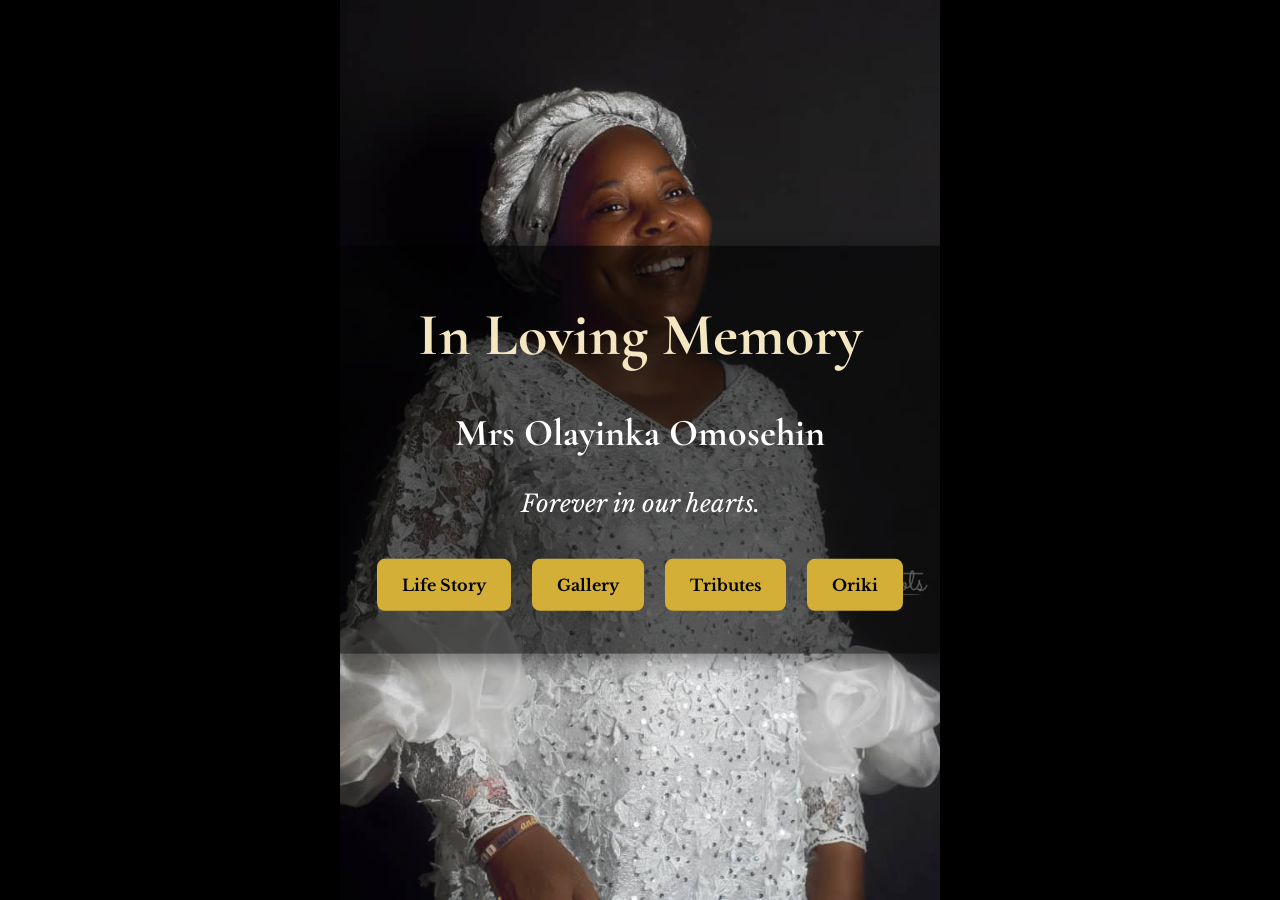
<file: MUMMY TRIBUTE/index.html>
<!DOCTYPE html>
<html>
<head>
  <title>In Loving Memory</title>

  <link rel="stylesheet" href="css/style.css">
</head>
<body>

<div class="hero">

  <img id="heroImage" src="images/photo1.jpg">

  <div class="overlay">

    <h1>In Loving Memory</h1>

    <h2>Mrs Olayinka Omosehin
    </h2>

    <p id="tributeText">
      Forever in our hearts.
    </p>

    <div class="buttons">
      <a href="life-story.html">Life Story</a>
      <a href="gallery.html">Gallery</a>
      <a href="tribute.html">Tributes</a>
      <a href="oriki.html">Oriki</a>
    </div>

  </div>

</div>

<script src="js/app.js"></script>

</body>
</html>
</file>
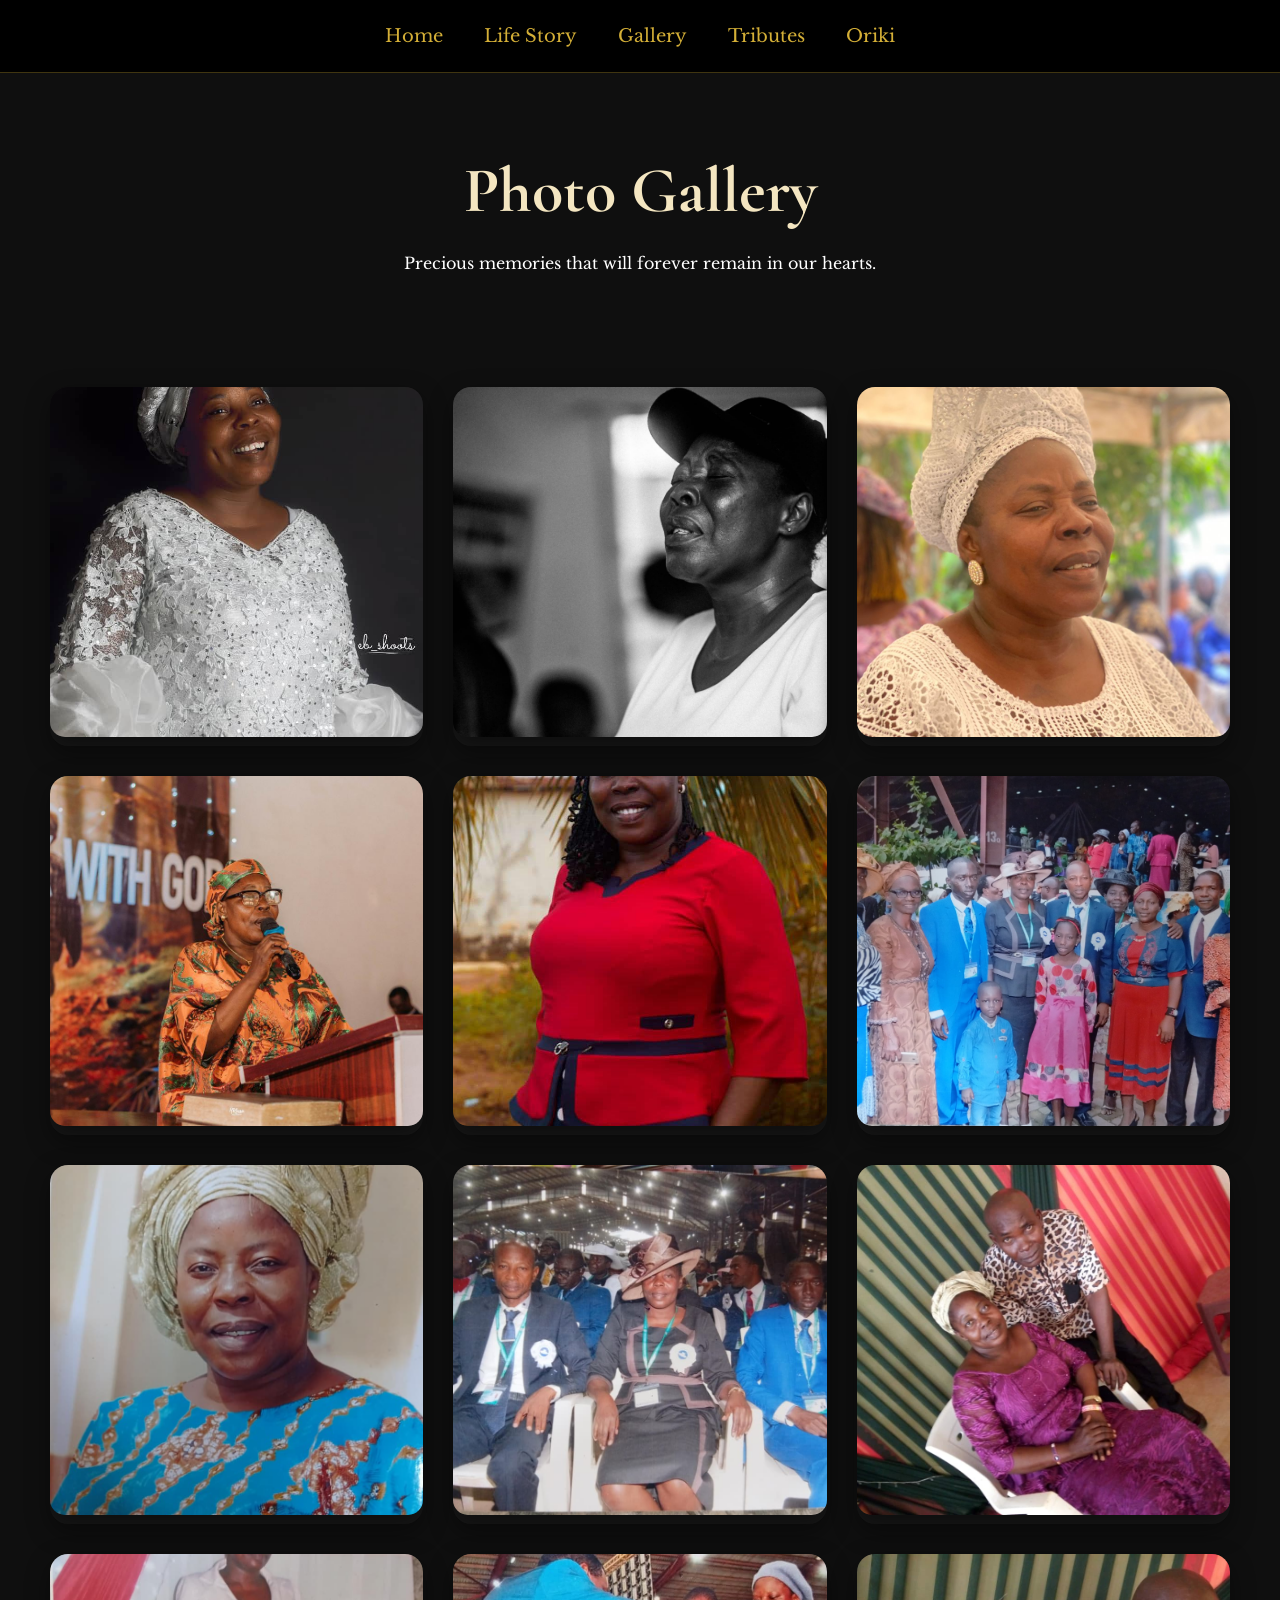
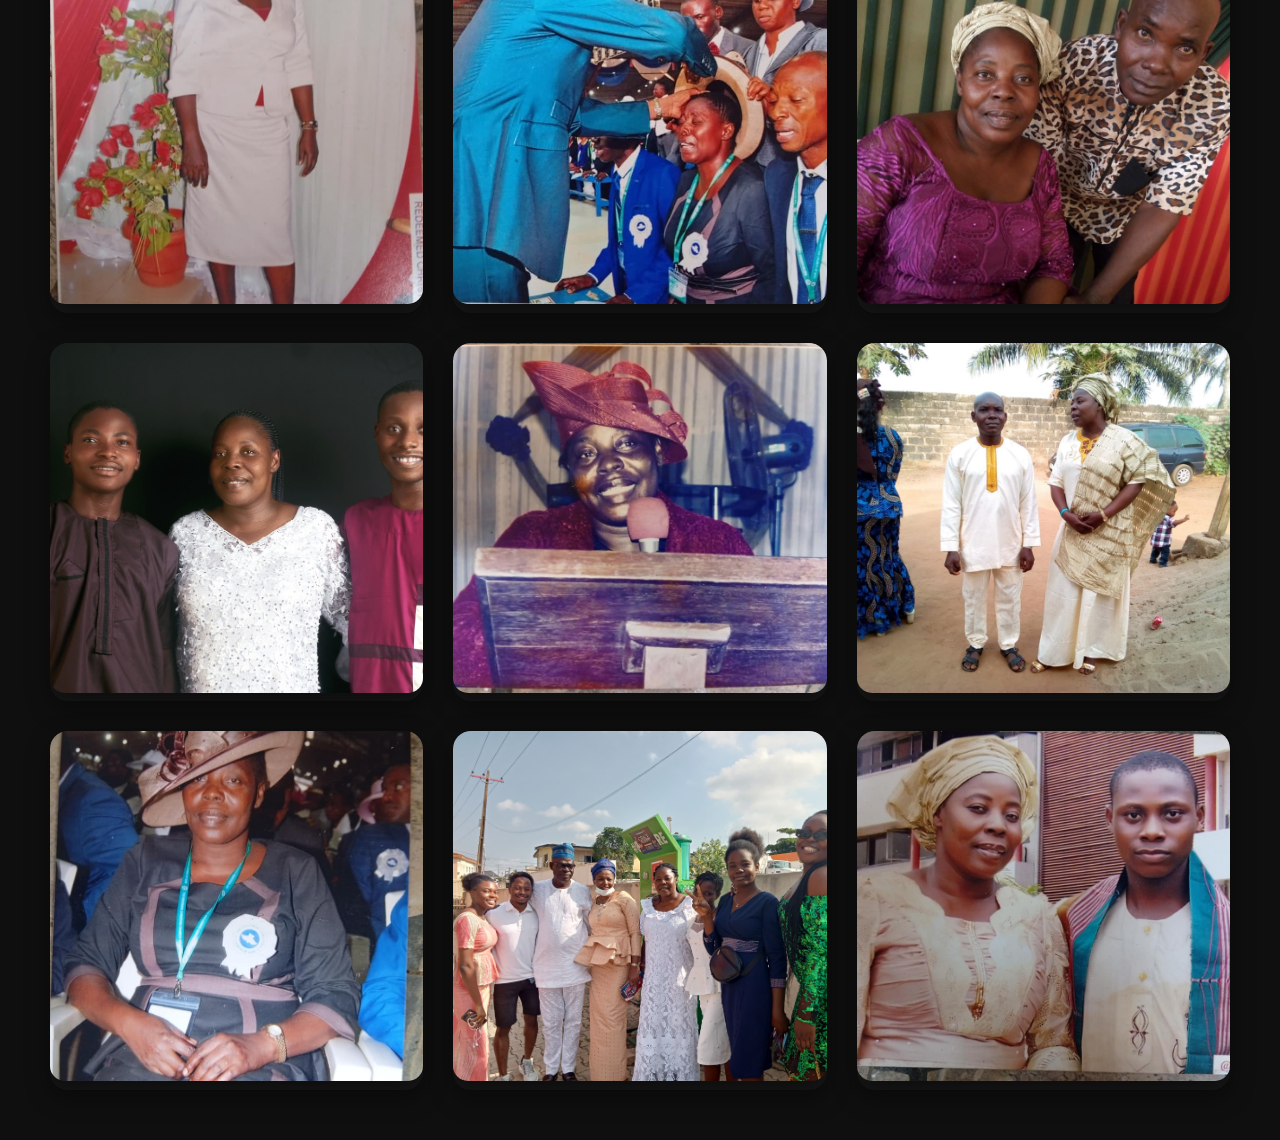
<file: MUMMY TRIBUTE/gallery.html>
<!DOCTYPE html><html lang="en"><head>
    <meta charset="UTF-8">
    <meta name="viewport" content="width=device-width, initial-scale=1.0">
    <title>Gallery | In Loving Memory</title>
    <link rel="stylesheet" href="css/style.css">
</head><body><nav>
    <a href="index.html">Home</a>
    <a href="life-story.html">Life Story</a>
    <a href="gallery.html">Gallery</a>
    <a href="tribute.html">Tributes</a>
    <a href="tribute.html">Oriki</a>
    
</nav><div class="title">
    <h1>Photo Gallery</h1>
    <p>Precious memories that will forever remain in our hearts.</p>
</div><section class="gallery"><div class="photo-card">
    <img src="images/photo1.jpg" alt="Memory 1" onclick="openLightbox(this)">
</div>

<div class="photo-card">
    <img src="images/photo2.jpg" alt="Memory 2" onclick="openLightbox(this)">
</div>

<div class="photo-card">
    <img src="images/photo3.jpg" alt="Memory 3" onclick="openLightbox(this)">
</div>

<div class="photo-card">
    <img src="images/photo4.jpg" alt="Memory 4" onclick="openLightbox(this)">
</div>

<div class="photo-card">
    <img src="images/photo5.jpg" alt="Memory 5" onclick="openLightbox(this)">
</div>

<div class="photo-card">
    <img src="images/photo6.jpg" alt="Memory 6" onclick="openLightbox(this)">

</div>


<div class="photo-card">
    <img src="images/photo7.jpg" alt="Memory 6" onclick="openLightbox(this)">
</div>


<div class="photo-card">
    <img src="images/photo8.jpg" alt="Memory 6" onclick="openLightbox(this)">
</div>

<div class="photo-card">
    <img src="images/photo9.jpg" alt="Memory 6" onclick="openLightbox(this)">

</div>


<div class="photo-card">
    <img src="images/photo10.jpg" alt="Memory 6" onclick="openLightbox(this)">
</div>


<div class="photo-card">
    <img src="images/photo11.jpg" alt="Memory 6" onclick="openLightbox(this)">
</div>

<div class="photo-card">
    <img src="images/photo12.jpg" alt="Memory 6" onclick="openLightbox(this)">

</div>

<div class="photo-card">
    <img src="images/photo13.jpg" alt="Memory 6" onclick="openLightbox(this)">

</div>


<div class="photo-card">
    <img src="images/photo14.jpg" alt="Memory 6" onclick="openLightbox(this)">
</div>


<div class="photo-card">
    <img src="images/photo15.jpg" alt="Memory 6" onclick="openLightbox(this)">
</div>


<div class="photo-card">
    <img src="images/photo16.jpg" alt="Memory 6" onclick="openLightbox(this)">
</div>


<div class="photo-card">
    <img src="images/photo17.jpg" alt="Memory 6" onclick="openLightbox(this)">

</div>


<div class="photo-card">
    <img src="images/photo18.jpg" alt="Memory 6" onclick="openLightbox(this)">
</div>
</section><div id="lightbox" class="lightbox" onclick="closeLightbox()">
    <span class="close-btn">&times;</span>
    <img id="lightbox-img">
</div><script src="js/gallery.js"></script></body>
</html>
</file>
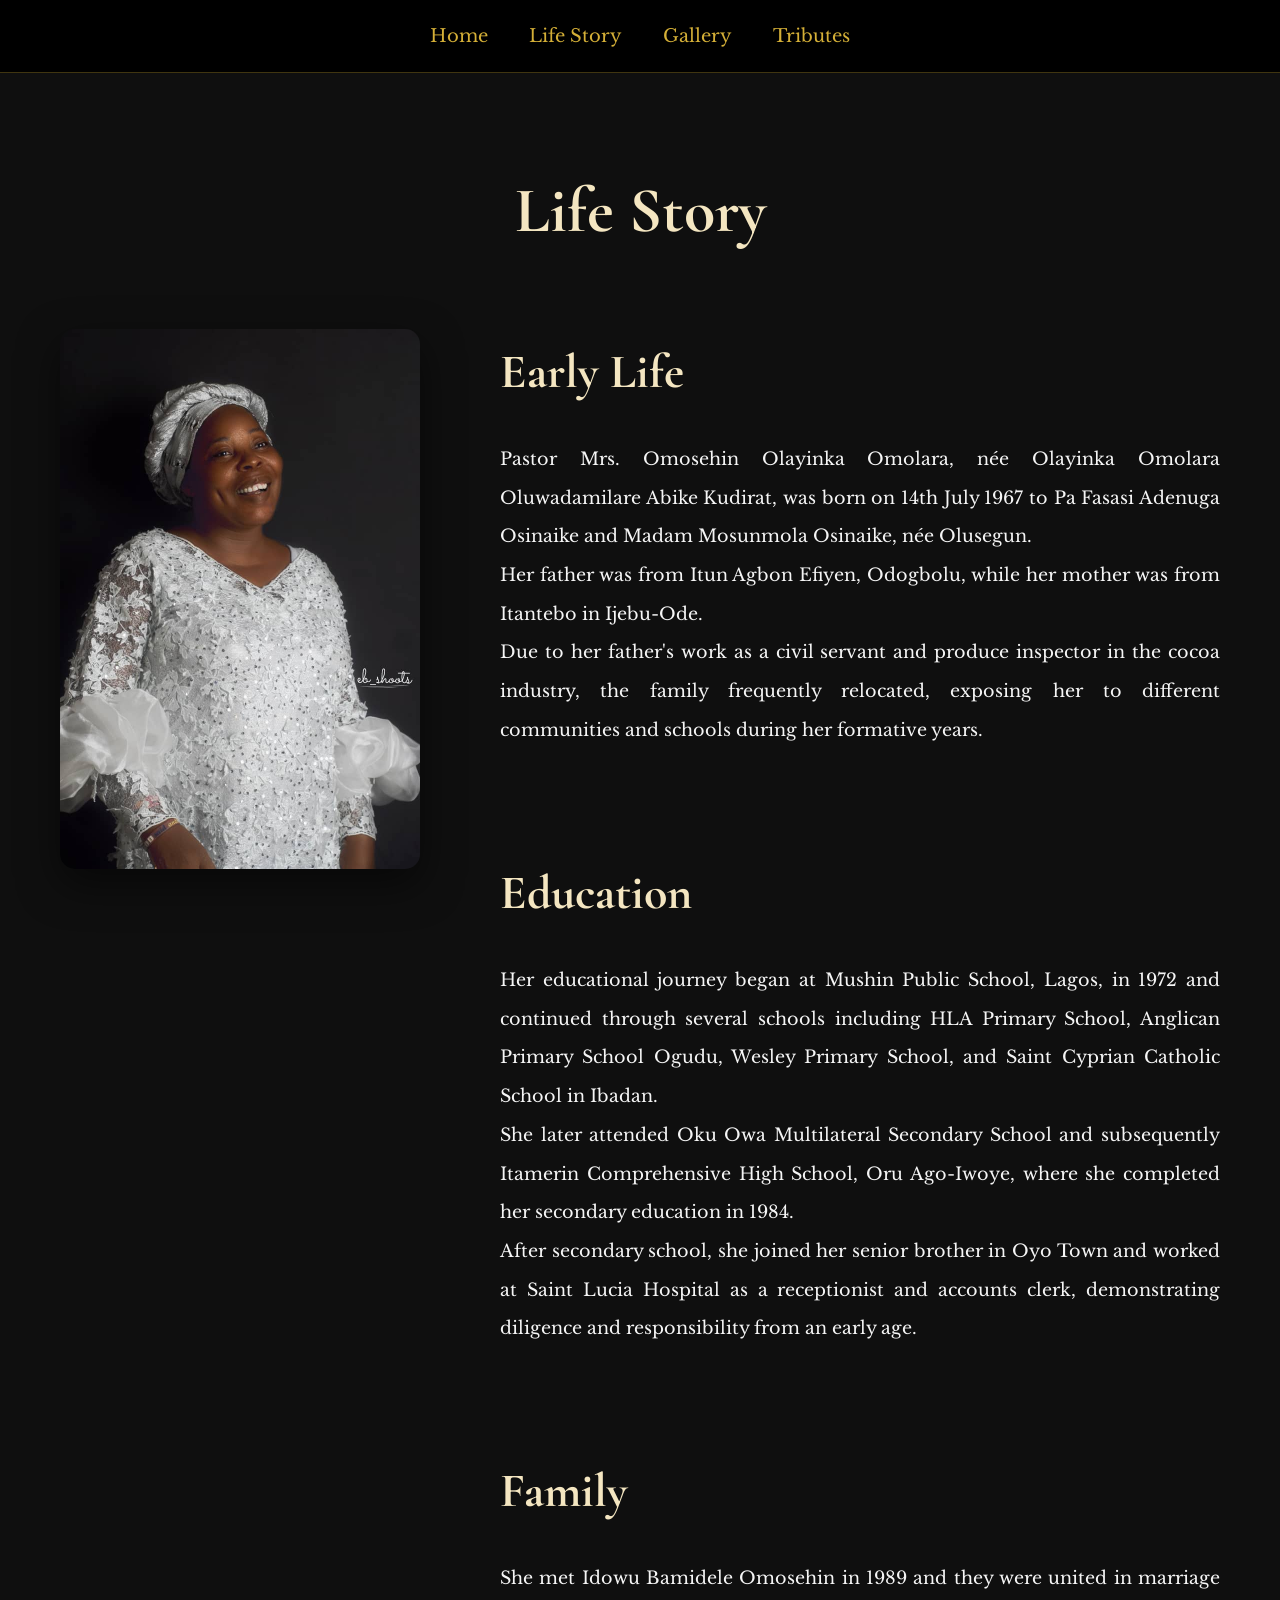
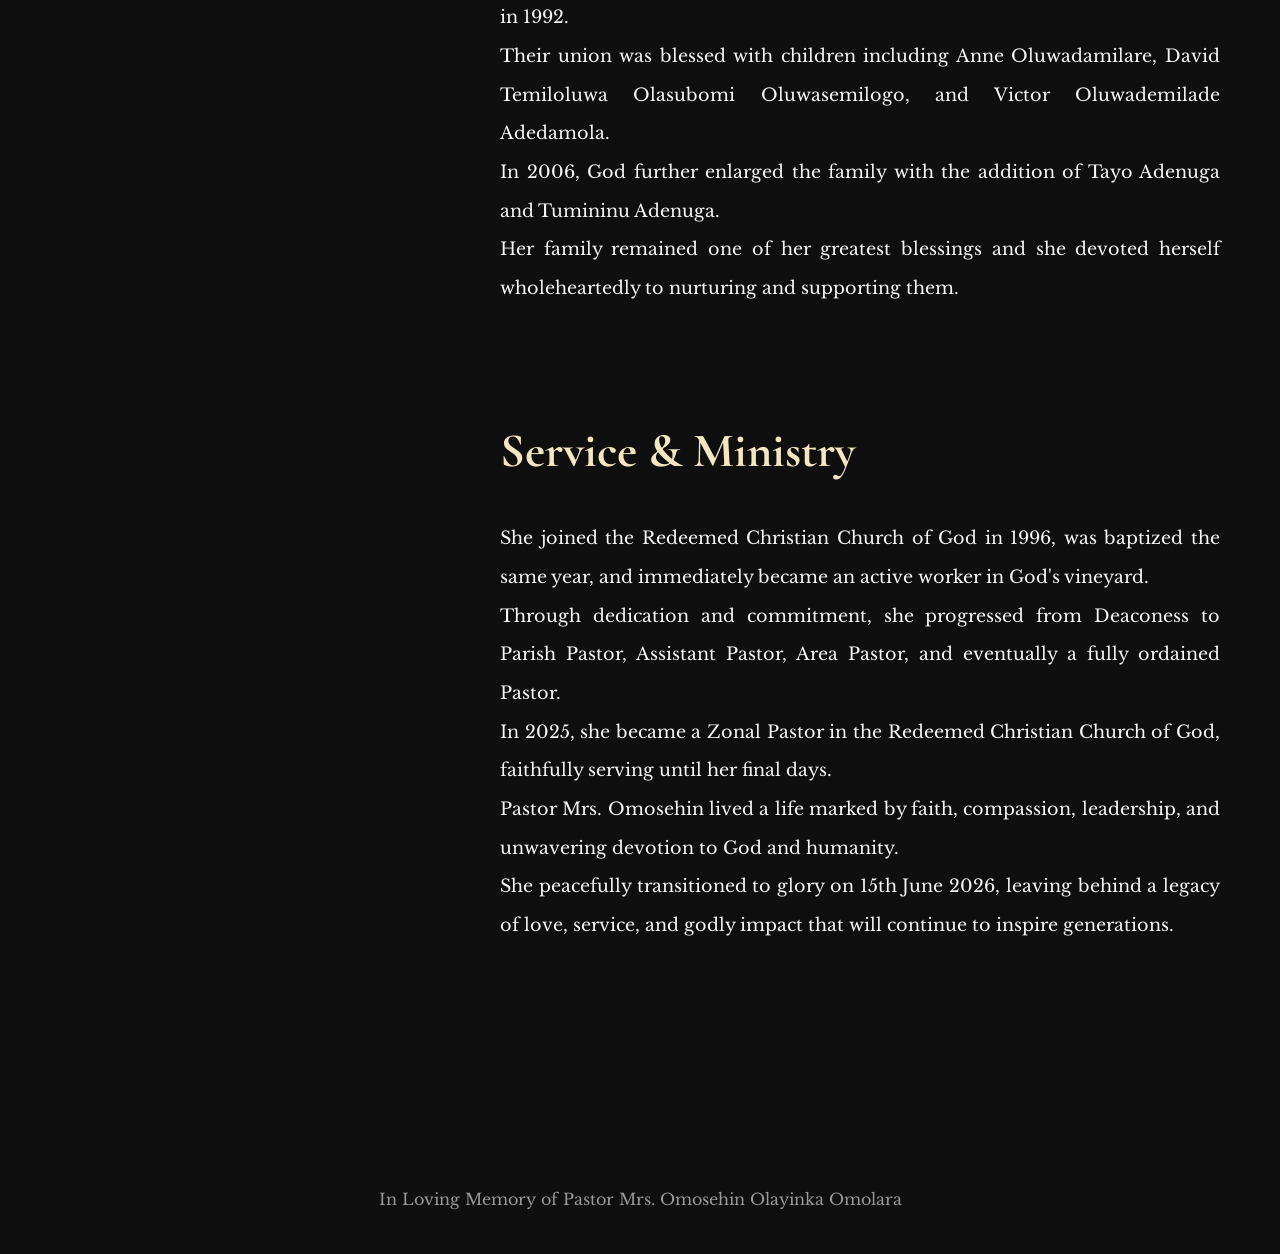
<file: MUMMY TRIBUTE/life-story.html>
<!DOCTYPE html><html lang="en"><head>
    <meta charset="UTF-8">
    <meta name="viewport" content="width=device-width, initial-scale=1.0">
    <title>Life Story | Pastor Mrs. Omosehin</title>
    <link rel="stylesheet" href="css/style.css">
</head><body><nav>
    <a href="index.html">Home</a>
    <a href="life-story.html">Life Story</a>
    <a href="gallery.html">Gallery</a>
    <a href="tribute.html">Tributes</a>
</nav><section class="life-story"><div class="title">
    <h1>Life Story</h1>
</div>

<div class="story-layout">

    <div class="story-image">
        <img src="images/photo1.jpg" alt="Pastor Mrs Omosehin">
    </div>

    <div class="story-content">

        <div class="life-story-section">
            <h2>Early Life</h2>

            <p>
                Pastor Mrs. Omosehin Olayinka Omolara, née Olayinka Omolara Oluwadamilare Abike Kudirat,
                was born on 14th July 1967 to Pa Fasasi Adenuga Osinaike and Madam Mosunmola Osinaike,
                née Olusegun.
            </p>

            <p>
                Her father was from Itun Agbon Efiyen, Odogbolu, while her mother was from Itantebo
                in Ijebu-Ode.
            </p>

            <p>
                Due to her father's work as a civil servant and produce inspector in the cocoa industry,
                the family frequently relocated, exposing her to different communities and schools
                during her formative years.
            </p>
        </div>

        <div class="life-story-section">
            <h2>Education</h2>

            <p>
                Her educational journey began at Mushin Public School, Lagos, in 1972 and continued
                through several schools including HLA Primary School, Anglican Primary School Ogudu,
                Wesley Primary School, and Saint Cyprian Catholic School in Ibadan.
            </p>

            <p>
                She later attended Oku Owa Multilateral Secondary School and subsequently
                Itamerin Comprehensive High School, Oru Ago-Iwoye, where she completed her
                secondary education in 1984.
            </p>

            <p>
                After secondary school, she joined her senior brother in Oyo Town and worked at
                Saint Lucia Hospital as a receptionist and accounts clerk, demonstrating diligence
                and responsibility from an early age.
            </p>
        </div>

        <div class="life-story-section">
            <h2>Family</h2>

            <p>
                She met Idowu Bamidele Omosehin in 1989 and they were united in marriage in 1992.
            </p>

            <p>
                Their union was blessed with children including Anne Oluwadamilare,
                David Temiloluwa Olasubomi Oluwasemilogo, and Victor Oluwademilade Adedamola.
            </p>

            <p>
                In 2006, God further enlarged the family with the addition of Tayo Adenuga
                and Tumininu Adenuga.
            </p>

            <p>
                Her family remained one of her greatest blessings and she devoted herself
                wholeheartedly to nurturing and supporting them.
            </p>
        </div>

        <div class="life-story-section">
            <h2>Service & Ministry</h2>

            <p>
                She joined the Redeemed Christian Church of God in 1996, was baptized the same year,
                and immediately became an active worker in God's vineyard.
            </p>

            <p>
                Through dedication and commitment, she progressed from Deaconess to Parish Pastor,
                Assistant Pastor, Area Pastor, and eventually a fully ordained Pastor.
            </p>

            <p>
                In 2025, she became a Zonal Pastor in the Redeemed Christian Church of God,
                faithfully serving until her final days.
            </p>

            <p>
                Pastor Mrs. Omosehin lived a life marked by faith, compassion, leadership,
                and unwavering devotion to God and humanity.
            </p>

            <p>
                She peacefully transitioned to glory on 15th June 2026, leaving behind a legacy
                of love, service, and godly impact that will continue to inspire generations.
            </p>
        </div>

    </div>

</div>

</section><footer>
    <p>In Loving Memory of Pastor Mrs. Omosehin Olayinka Omolara</p>
</footer></body>
</html>
</file>
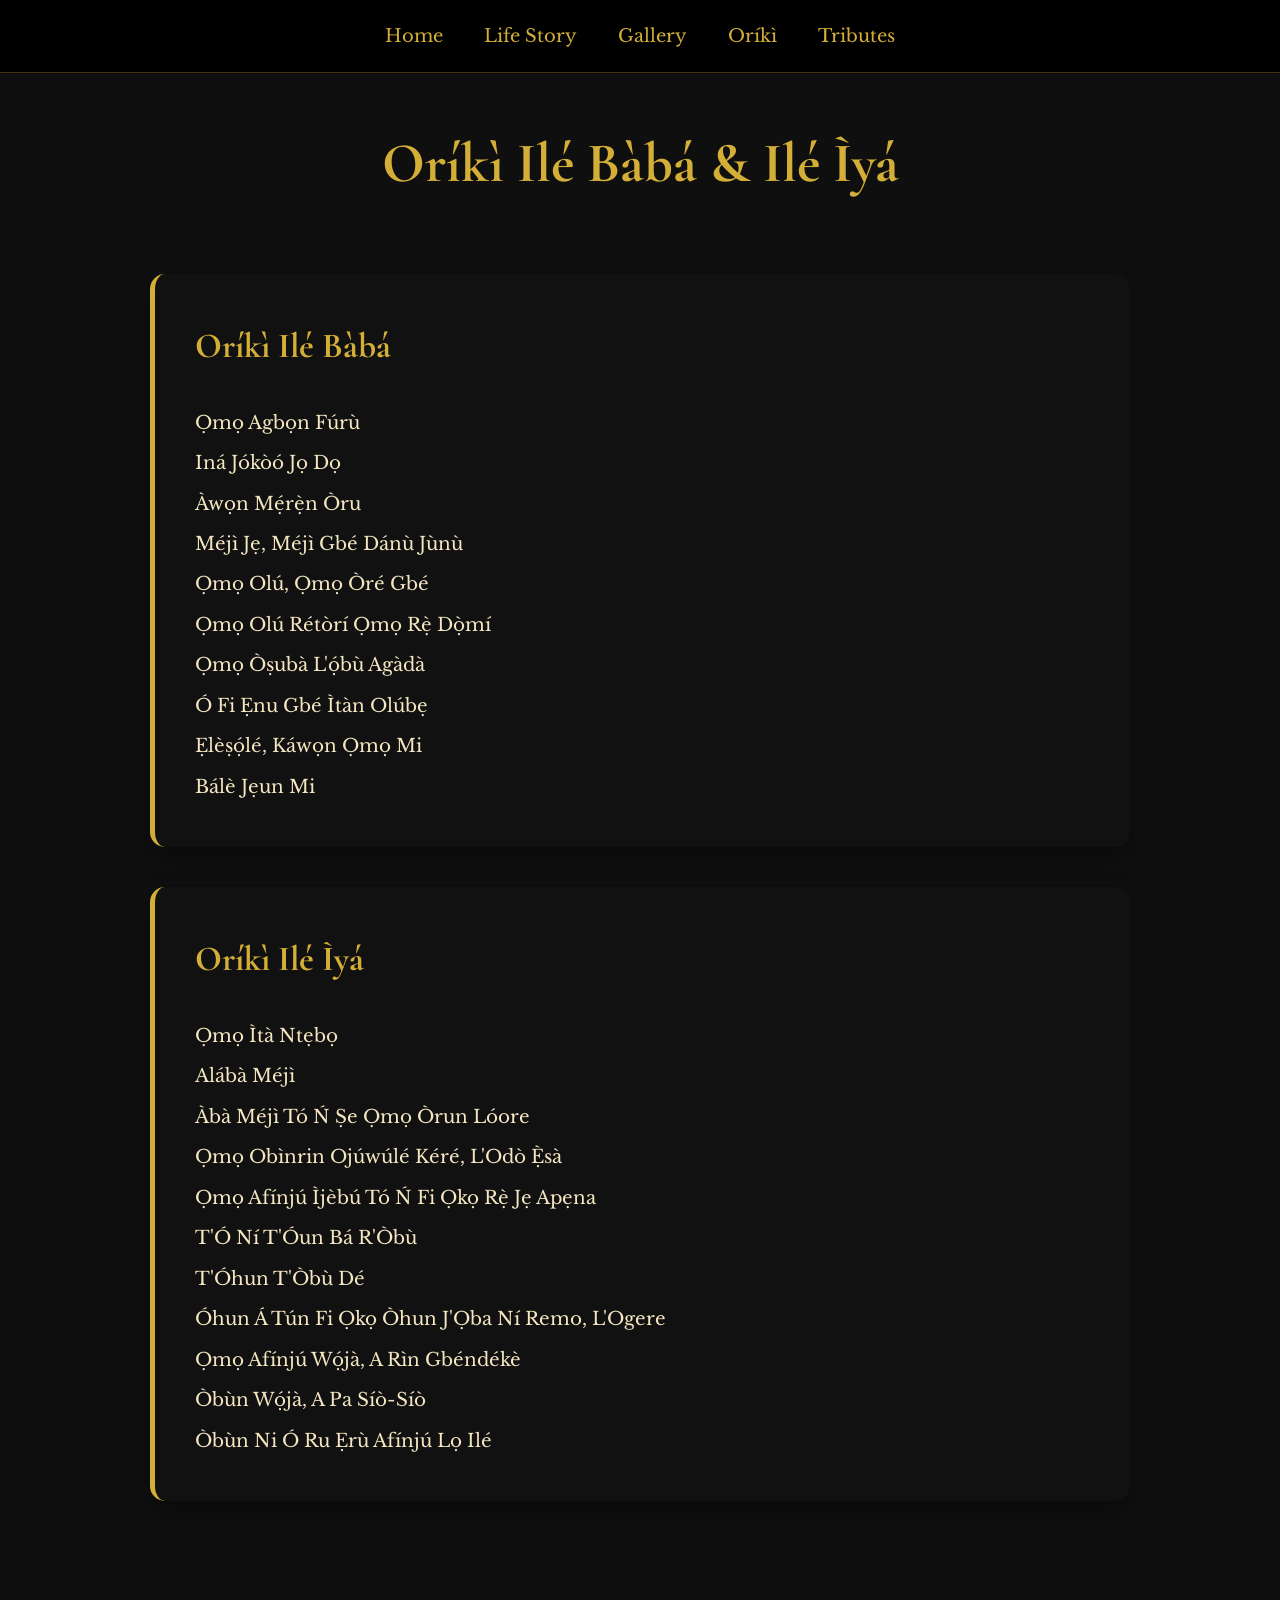
<file: MUMMY TRIBUTE/oriki.html>
<!DOCTYPE html><html lang="en">
<head>
    <meta charset="UTF-8">
    <meta name="viewport" content="width=device-width, initial-scale=1.0">
    <title>Oríkì | Pastor Mrs. Omosehin Olayinka Omolara</title><link rel="stylesheet" href="css/style.css">

<link href="https://fonts.googleapis.com/css2?family=Cormorant+Garamond:wght@400;600;700&family=Libre+Baskerville:wght@400;700&display=swap" rel="stylesheet">

</head><body><header>
    <nav>
     <a href="index.html">Home</a>
    <a href="life-story.html">Life Story</a>
     <a href="gallery.html">Gallery</a>
     <a href="oriki.html" class="active">Oríkì</a>
     <a href="tribute.html">Tributes</a>

</nav>

</header><section class="oriki-page"><h1>Oríkì Ilé Bàbá & Ilé Ìyá</h1>

<div class="oriki-container">

    <div class="oriki-card">

        <h2>Oríkì Ilé Bàbá</h2>

        <p>
            Ọmọ Agbọn Fúrù<br>
            Iná Jókòó Jọ Dọ<br>
            Àwọn Mẹ́rẹ̀n Òru<br>
            Méjì Jẹ, Méjì Gbé Dánù Jùnù<br>
            Ọmọ Olú, Ọmọ Òré Gbé<br>
            Ọmọ Olú Rétòrí Ọmọ Rẹ̀ Dọ̀mí<br>
            Ọmọ Òṣubà L'ọ́bù Agàdà<br>
            Ó Fi Ẹnu Gbé Ìtàn Olúbẹ<br>
            Ẹlèṣọ́lé, Káwọn Ọmọ Mi<br>
            Bálè Jẹun Mi
        </p>

    </div>

    <div class="oriki-card">

        <h2>Oríkì Ilé Ìyá</h2>

        <p>
            Ọmọ Ìtà Ntẹbọ<br>
            Alábà Méjì<br>
            Àbà Méjì Tó Ń Ṣe Ọmọ Òrun Lóore<br>
            Ọmọ Obìnrin Ojúwúlé Kéré, L'Odò Ẹ̀sà<br>
            Ọmọ Afínjú Ìjèbú Tó Ń Fi Ọkọ Rẹ̀ Jẹ Apẹna<br>
            T'Ó Ní T'Óun Bá R'Òbù<br>
            T'Óhun T'Òbù Dé<br>
            Óhun Á Tún Fi Ọkọ Òhun J'Ọba Ní Remo, L'Ogere<br>
            Ọmọ Afínjú Wọ́jà, A Rìn Gbéndékè<br>
            Òbùn Wọ́jà, A Pa Síò-Síò<br>
            Òbùn Ni Ó Ru Ẹrù Afínjú Lọ Ilé
        </p>

    </div>

</div>

</section></body>
</html>
</file>
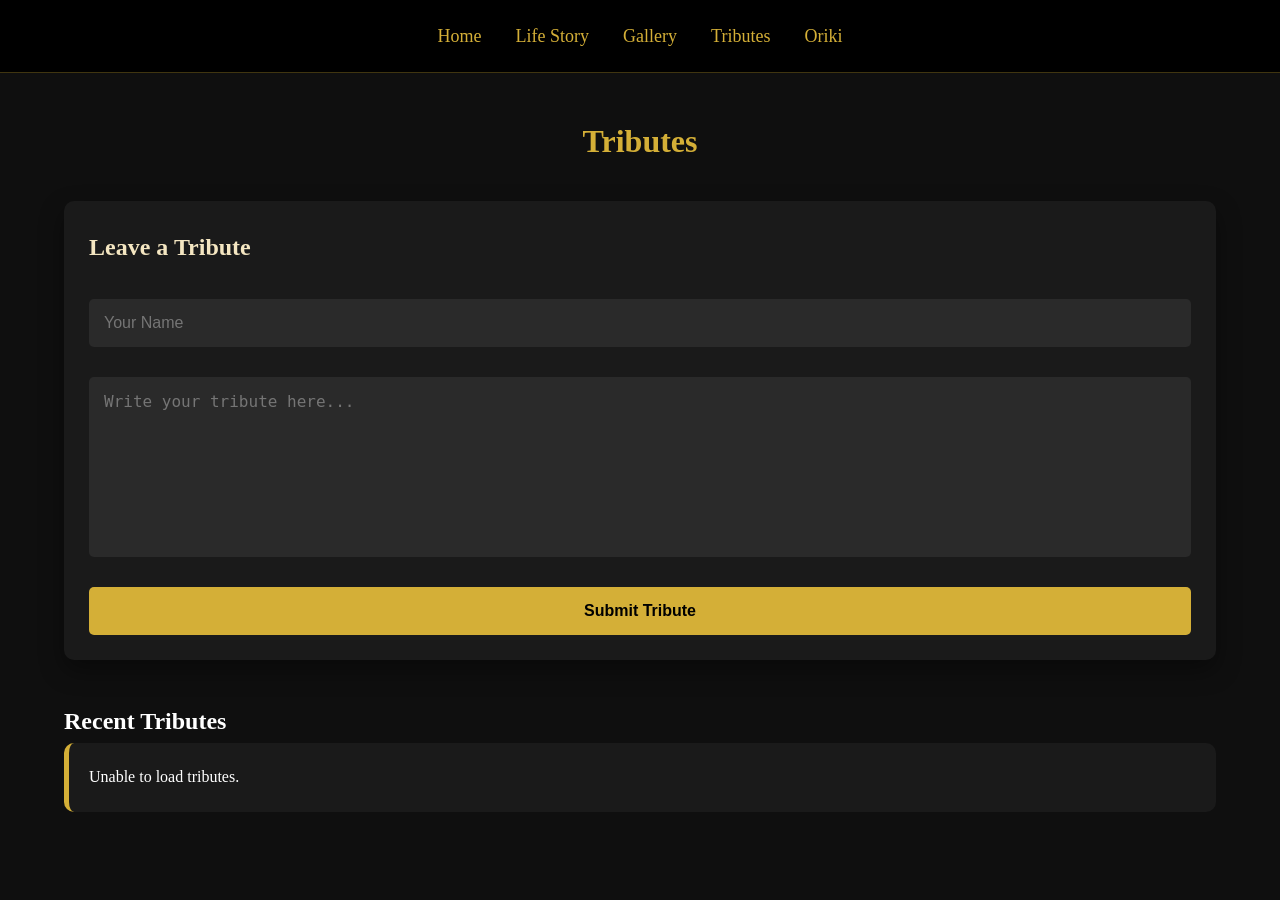
<file: MUMMY TRIBUTE/tribute.html>
<!DOCTYPE html>
<html lang="en">
<head>
<meta charset="UTF-8">
<meta name="viewport" content="width=device-width, initial-scale=1.0">

<title>Tributes</title>

<link rel="stylesheet" href="css/style.css">

<style>

body{
    background:#0f0f0f;
    color:white;
    font-family:Georgia, serif;
    margin:0;
}

nav{
    background:#000;
    padding:20px;
    text-align:center;
}

nav a{
    color:#d4af37;
    text-decoration:none;
    margin:0 15px;
    font-size:18px;
}

.container{
    width:90%;
    max-width:1200px;
    margin:auto;
    padding:40px 0;
}

.page-title{
    text-align:center;
    color:#d4af37;
    margin-bottom:30px;
}

.form-box{
    background:#1a1a1a;
    padding:25px;
    border-radius:10px;
    margin-bottom:40px;
}

.form-box input,
.form-box textarea{
    width:100%;
    padding:15px;
    margin-top:10px;
    margin-bottom:20px;
    border:none;
    border-radius:5px;
    background:#2a2a2a;
    color:white;
    font-size:16px;
}

.form-box textarea{
    height:150px;
    resize:none;
}

.form-box button{
    background:#d4af37;
    color:black;
    border:none;
    padding:15px 25px;
    font-size:16px;
    cursor:pointer;
    border-radius:5px;
}

.form-box button:hover{
    opacity:.9;
}

.tribute-list{
    display:grid;
    grid-template-columns:repeat(auto-fit,minmax(300px,1fr));
    gap:20px;
}

.tribute-card{
    background:#1a1a1a;
    padding:20px;
    border-radius:10px;
    border-left:5px solid #d4af37;
}

.tribute-card h3{
    color:#d4af37;
    margin-bottom:10px;
}

.loading{
    text-align:center;
    color:#ccc;
}

</style>
</head>

<body>

<nav>
    <a href="index.html">Home</a>
    <a href="life-story.html">Life Story</a>
    <a href="gallery.html">Gallery</a>
    <a href="tribute.html">Tributes</a>
    <a href="oriki.html">Oriki</a>
</nav>

<div class="container">

<h1 class="page-title">Tributes</h1>

<div class="form-box">

<h2>Leave a Tribute</h2>

<input
type="text"
id="name"
placeholder="Your Name">

<textarea
id="message"
placeholder="Write your tribute here..."></textarea>

<button onclick="submitTribute()">
Submit Tribute
</button>

</div>

<h2>Recent Tributes</h2>

<div
id="tributeList"
class="tribute-list">

<p class="loading">Loading tributes...</p>

</div>

</div>

<script src="js/tribute.js"></script>

</body>
</html>
</file>
<file: MUMMY TRIBUTE/css/style.css>
@import url('https://fonts.googleapis.com/css2?family=Cormorant+Garamond:wght@400;500;600;700&family=Libre+Baskerville:wght@400;700&display=swap');

/* RESET */
*{
margin:0;
padding:0;
box-sizing:border-box;
}

/* HOME PAGE */

.hero{
width:100%;
background:black;
height:100vh;
position:relative;
overflow:hidden;
justify-content:center;
display:flex;
}

.hero img{
max-width:100%;
max-height:100vh;
width:auto;
height:auto;
object-fit:contain;
transition:opacity 1.5s ease-in-out;
}

.overlay{
position:absolute;
top:50%;
left:50%;
transform:translate(-50%, -50%);
text-align:center;
color:white;
background:rgba(0,0,0,0.6);
padding:35px;
border-radius:15px;
max-width:700px;
width:90%;
box-shadow:0 8px 20px rgba(0,0,0,0.4);
}

.overlay h1{
font-family:'Cormorant Garamond', serif;
font-size:60px;
margin-bottom:10px;
color:#f4e6c1;
}

.overlay h2{
font-family:'Cormorant Garamond', serif;
font-size:38px;
margin-bottom:15px;
}

#tributeText{
font-size:24px;
font-style:italic;
margin-bottom:25px;
}

.buttons{
margin-top:20px;
}

.buttons a{
display:inline-block;
padding:12px 25px;
margin:8px;
background:#d4af37;
color:black;
text-decoration:none;
border-radius:8px;
font-weight:bold;
transition:0.3s;
}

.buttons a:hover{
background:#f1d76a;
transform:translateY(-3px);
}

/* GENERAL SITE */

body{
background:#0f0f0f;
color:white;
font-family:'Libre Baskerville', serif;
line-height:1.8;
}

nav{
background:#000;
padding:20px;
text-align:center;
border-bottom:1px solid rgba(212,175,55,.3);
}

nav a{
color:#d4af37;
text-decoration:none;
margin:0 18px;
font-size:18px;
transition:.3s;
}

nav a:hover{
color:#f4e6c1;
}

.title{
text-align:center;
margin:60px 0;
}

.title h1{
font-family:'Cormorant Garamond', serif;
color:#f4e6c1;
font-size:4rem;
}

/* LIFE STORY PAGE */

.life-story{
max-width:1400px;
margin:auto;
padding:20px 60px 100px;
}

.story-layout{
display:flex;
gap:80px;
align-items:flex-start;
}

.story-image{
flex:1;
}

.story-image img{
width:100%;
border-radius:15px;
box-shadow:0 15px 40px rgba(0,0,0,.5);
}

.story-content{
flex:2;
}

.life-story-section{
margin-bottom:100px;
}

.life-story-section h2{
font-family:'Cormorant Garamond', serif;
font-size:3rem;
color:#f4e6c1;
margin-bottom:25px;
}

.life-story-section p{
font-family:'Libre Baskerville', serif;
font-size:1.1rem;
line-height:2.2;
color:#f5f5f5;
text-align:justify;
}

/* GALLERY PAGE */

.gallery{
display:grid;
grid-template-columns:repeat(auto-fit,minmax(280px,1fr));
gap:25px;
padding:50px;
}

.gallery img{
width:100%;
height:350px;
object-fit:cover;
border-radius:15px;
box-shadow:0 8px 25px rgba(0,0,0,.5);
transition:.4s;
}

.gallery img:hover{
transform:scale(1.05);
}

/* TRIBUTE PAGE */

.tribute-page{
display:grid;
grid-template-columns:1fr 1fr;
gap:40px;
padding:60px;
}

.form-box{
background:#181818;
padding:30px;
border-radius:15px;
box-shadow:0 10px 25px rgba(0,0,0,.4);
}

.form-box h2{
color:#f4e6c1;
margin-bottom:20px;
}

.form-box input,
.form-box textarea{
width:100%;
padding:15px;
margin-bottom:15px;
border:none;
border-radius:10px;
background:#252525;
color:white;
font-size:16px;
}

.form-box textarea{
min-height:180px;
resize:vertical;
}

.form-box button{
width:100%;
padding:15px;
border:none;
border-radius:10px;
background:#d4af37;
color:black;
cursor:pointer;
font-weight:bold;
transition:.3s;
}

.form-box button:hover{
background:#f4e6c1;
}

.tribute-card{
background:#181818;
border-left:5px solid #d4af37;
padding:25px;
margin-bottom:20px;
border-radius:12px;
}

.tribute-card h3{
color:#f4e6c1;
margin-bottom:10px;
}

.tribute-card p{
line-height:1.8;
}

.tribute-card small{
color:#aaa;
}

/* FOOTER */

footer{
text-align:center;
padding:40px;
color:#999;
}

/* MOBILE */

@media(max-width:900px){

.overlay{
    width:95%;
    padding:20px;
}

.overlay h1{
    font-size:34px;
}

.overlay h2{
    font-size:24px;
}

#tributeText{
    font-size:18px;
}

.buttons a{
    display:block;
    width:80%;
    margin:10px auto;
}

.story-layout{
    flex-direction:column;
}

.life-story{
    padding:60px 25px;
}

.life-story-section h2{
    font-size:2.3rem;
}

.tribute-page{
    grid-template-columns:1fr;
    padding:30px 20px;
}

.gallery{
    padding:20px;
}

nav a{
    display:inline-block;
    margin:8px;
}

.title h1{
    font-size:3rem;
}

}
/* GALLERY REDESIGN */

.gallery{
display:grid;
grid-template-columns:repeat(auto-fit,minmax(280px,1fr));
gap:30px;
padding:50px;
}

.photo-card{
overflow:hidden;
border-radius:18px;
background:#181818;
box-shadow:0 8px 25px rgba(0,0,0,.4);
}

.photo-card img{
width:100%;
height:350px;
object-fit:cover;
cursor:pointer;
transition:.5s;
}

.photo-card img:hover{
transform:scale(1.08);
}

/* LIGHTBOX */

.lightbox{
display:none;
position:fixed;
z-index:9999;
top:0;
left:0;
width:100%;
height:100%;
background:rgba(0,0,0,.95);
justify-content:center;
align-items:center;
}

.lightbox img{
max-width:90%;
max-height:90%;
border-radius:12px;
box-shadow:0 0 30px rgba(255,255,255,.15);
}

.close-btn{
position:absolute;
top:20px;
right:35px;
font-size:50px;
color:white;
cursor:pointer;
}

/* ORIKI PAGE */

.oriki-page{
max-width:1100px;
margin:auto;
padding:40px 60px 100px;
}

.oriki-page h1{
text-align:center;
color:#d4af37;
font-size:3.5rem;
margin-bottom:60px;
font-family:'Cormorant Garamond', serif;
}

.oriki-container{
display:flex;
flex-direction:column;
gap:40px;
}

.oriki-card{
background:#111;
border-left:5px solid #d4af37;
padding:40px;
border-radius:15px;
box-shadow:0 8px 25px rgba(0,0,0,0.35);
}

.oriki-card h2{
color:#d4af37;
margin-bottom:25px;
font-size:2.2rem;
font-family:'Cormorant Garamond', serif;
}

.oriki-card p{
color:#f4e6c1;
font-size:1.15rem;
line-height:2.2;
font-family:'Libre Baskerville', serif;
}

@media (max-width:768px){

.oriki-page{
    padding:30px 20px 80px;
}

.oriki-page h1{
    font-size:2.5rem;
}

.oriki-card{
    padding:25px;
}

.oriki-card h2{
    font-size:1.8rem;
}

.oriki-card p{
    font-size:1rem;
    line-height:2;
}

}
</file>
